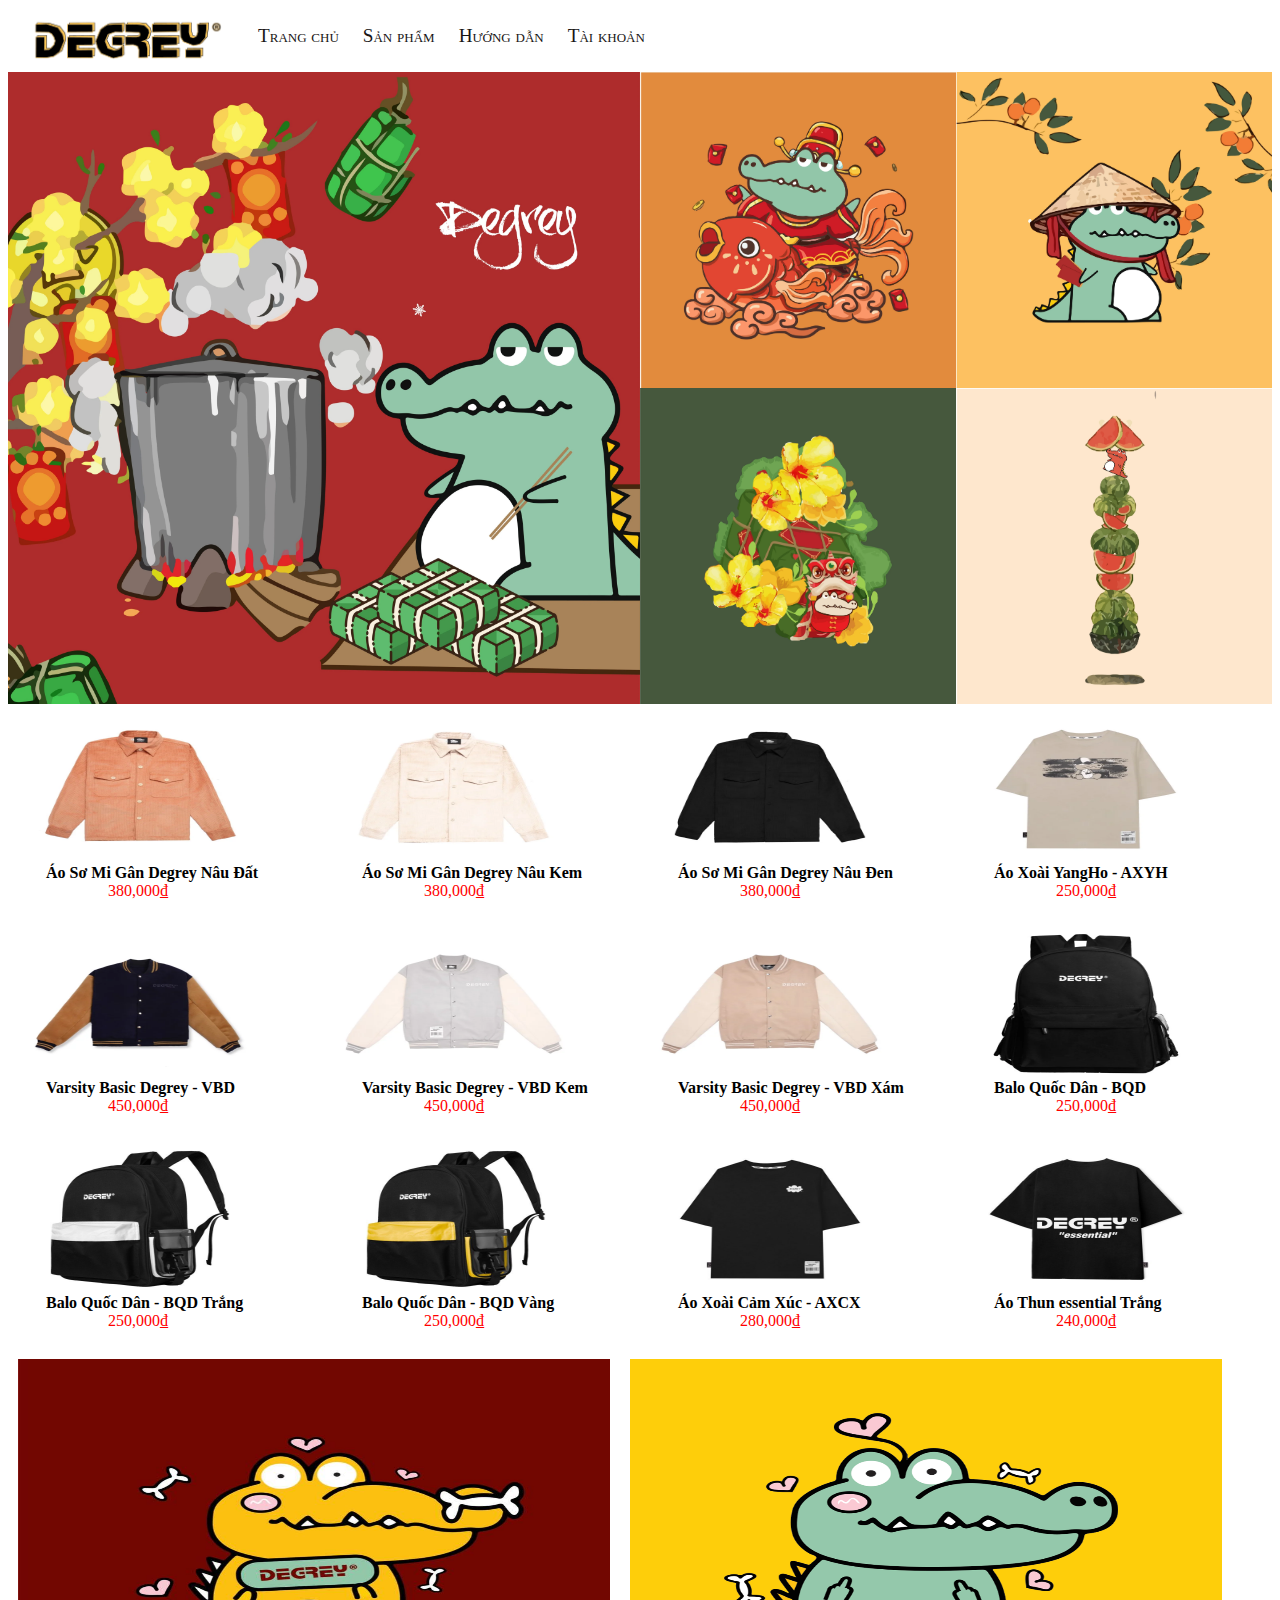
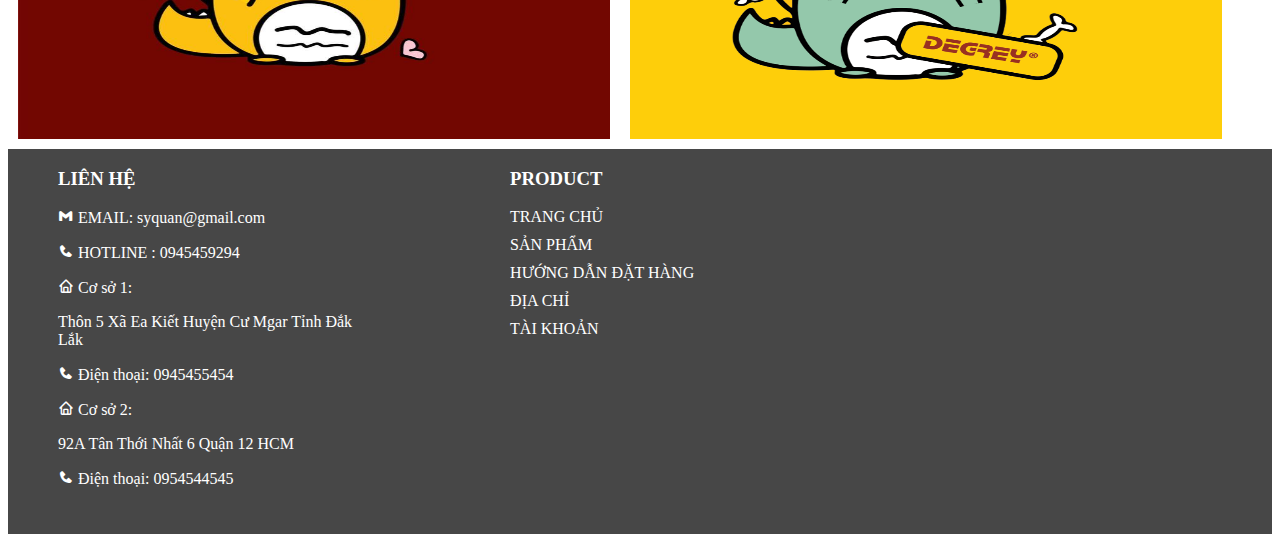
<file: index.html>
<!DOCTYPE html>
<html lang="en">
<head>
    <meta charset="UTF-8">
    <meta http-equiv="X-UA-Compatible" content="IE=edge">
    <meta name="viewport" content="width=device-width, initial-scale=1.0">
    <title>DEGREY – DEGREY VIETNAM</title>
    <link rel="stylesheet" href="css/style.css">
    <link rel="stylesheet" href="https://unpkg.com/boxicons@2.1.1/css/boxicons.min.css">
</head>
<body>
    <header>
        <nav class="menu">
            <a href="index.html"><img src="images/logo.webp" alt=""></a>
            <ul>
            <li><a href="index.html">Trang chủ</a></li>
            <li><a href="tatcasanpham.html">Sản phẩm</a>
                <ul>
                    <li><a href="tatcasanpham.html">Áo</a></li>
                    <li><a href="tatcasanpham.html">Quần</a></li>
                    <li><a href="tatcasanpham.html">Phụ kiện</a></li>
                    </ul>
                </li>
            <li><a href="dathang.html">Hướng dẫn</a></li>
            <li><a href="dangnhap.html">Tài khoản</a></li>
            </ul> 
           </nav>
    </header>
    <aside>
        <nav class="boxleft">
            <div><a href="tatcasanpham.html"><img src="images/tc.jpg" alt=""></a></div></nav>
            <div class="col25"><a href="tatcasanpham.html"><img src="images/do.jpg" alt=""></a></div>
            <div class="col25"><a href="tatcasanpham.html"></a><img src="images/phukien.jpg" alt=""></div>
            <div class="col25"><a href="tatcasanpham.html"><img src="images/ao.webp" alt=""></a></div>
            <div class="col25"><a href="tatcasanpham.html"><img src="images/quan.webp" alt=""></a></div>
            <div class="col4p">
                <div class="img">
                    <a href="sanpham.html"><img src="images/1.webp" alt=""></a>
                </div>
                <div class="link">
                    <a href="sanpham.html"><b>Áo Sơ Mi Gân Degrey Nâu Đất</b><br>
                       <p> 380,000₫</p>
                    </a>
                </div>
            </div>
            <div class="col4p">
                <div class="img">
                    <a href="sanpham.html"><img src="images/2.webp" alt=""></a>
                </div>
                <div class="link">
                    <a href="sanpham.html"><b>Áo Sơ Mi Gân Degrey Nâu Kem</b><br>
                       <p> 380,000₫</p>
                    </a>
                </div>
            </div>
            <div class="col4p">
                <div class="img">
                    <a href="sanpham.html"><img src="images/3.webp" alt=""></a>
                </div>
                <div class="link">
                    <a href="sanpham.html"><b>Áo Sơ Mi Gân Degrey Nâu Đen</b><br>
                       <p> 380,000₫</p>
                    </a>
                </div>
            </div>
            <div class="col4p">
                <div class="img">
                    <a href="sanpham.html"><img src="images/4.webp" alt=""></a>
                </div>
                <div class="link">
                    <a href="sanpham.html"><b>Áo Xoài YangHo - AXYH</b><br>
                       <p> 250,000₫</p>
                    </a>
                </div>
            </div>
            <div class="col4p">
                <div class="img">
                    <a href="sanpham.html"><img src="images/5.webp" alt=""></a>
                </div>
                <div class="link">
                    <a href="sanpham.html"><b>Varsity Basic Degrey - VBD</b><br>
                       <p> 450,000₫</p>
                    </a>
                </div>
            </div>
            <div class="col4p">
                <div class="img">
                    <a href="sanpham.html"><img src="images/6.webp" alt=""></a>
                </div>
                <div class="link">
                    <a href="sanpham.html"><b>Varsity Basic Degrey - VBD Kem</b><br>
                       <p> 450,000₫</p>
                    </a>
                </div>
            </div>
            <div class="col4p">
                <div class="img">
                    <a href="sanpham.html"><img src="images/8.webp" alt=""></a>
                </div>
                <div class="link">
                    <a href="sanpham.html"><b>Varsity Basic Degrey - VBD Xám</b><br>
                       <p> 450,000₫</p>
                    </a>
                </div>
            </div>
            <div class="col4p">
                <div class="img">
                    <a href="sanpham.html"><img src="images/7.webp" alt=""></a>
                </div>
                <div class="link">
                    <a href="sanpham.html"><b>Balo Quốc Dân - BQD</b><br>
                       <p> 250,000₫</p>
                    </a>
                </div>
            </div>
            <div class="col4p">
                <div class="img">
                    <a href="sanpham.html"><img src="images/9.jpg" alt=""></a>
                </div>
                <div class="link">
                    <a href="sanpham.html"><b>Balo Quốc Dân - BQD Trắng</b><br>
                       <p> 250,000₫</p>
                    </a>
                </div>
            </div>
            <div class="col4p">
                <div class="img">
                    <a href="sanpham.html"><img src="images/10.jpg" alt=""></a>
                </div>
                <div class="link">
                    <a href="sanpham.html"><b>Balo Quốc Dân - BQD Vàng</b><br>
                       <p> 250,000₫</p>
                    </a>
                </div>
            </div>
            <div class="col4p">
                <div class="img">
                    <a href="sanpham.html"><img src="images/11.jpeg" alt=""></a>
                </div>
                <div class="link">
                    <a href="sanpham.html"><b>Áo Xoài Cảm Xúc - AXCX</b><br>
                       <p> 280,000₫</p>
                    </a>
                </div>
            </div>
            <div class="col4p">
                <div class="img">
                    <a href="sanpham.html"><img src="images/12.jpg" alt=""></a>
                </div>
                <div class="link">
                    <a href="sanpham.html"><b>Áo Thun essential Trắng</b><br>
                       <p> 240,000₫</p>
                    </a>
                </div>
            </div>
            <div class="col2p">
                <a href="dathang.html"><img src="images/trangchu.jpg" alt=""></a>
            </div>
            <div class="col2p">
                <a href="diachi.html"><img src="images/cuahang.png" alt=""></a>
            </div>
    </aside>
    <footer>
        <div class="lienhe footer-item">
            <h3>LIÊN HỆ</h3>
            <p><i class='bx bxl-gmail' style='color:#ffffff'  ></i>  EMAIL: syquan@gmail.com</p>
            <p><i class='bx bxs-phone'></i>  HOTLINE : 0945459294</p>
                
            <p> <i class='bx bx-home'></i> Cơ sở 1:</p>
                Thôn 5 Xã Ea Kiết Huyện Cư Mgar Tỉnh Đắk Lắk<br></p>
                
            <p> <i class='bx bxs-phone'></i>  Điện thoại: 0945455454</p>
                
            <p> <i class='bx bx-home'></i>  Cơ sở 2:</p>
                92A Tân Thới Nhất 6 Quận 12 HCM</p>
                
            <p> <i class='bx bxs-phone'></i>  Điện thoại: 0954544545</p>
            
        </div>
        <div class="product footer-item">
            <div class="product2">
            <h3>PRODUCT</h3>
            <a href="index.html">TRANG CHỦ</a>
            <a href="tatcasanpham.html">SẢN PHẨM</a>
            <a href="dathang.html">HƯỚNG DẪN ĐẶT HÀNG</a>
            <a href="diachi.html">ĐỊA CHỈ</a>
            <a href="dangnhap.html">TÀI KHOẢN</a>
        </div>
        </div>
    </footer>
</body>
</html>
</file>
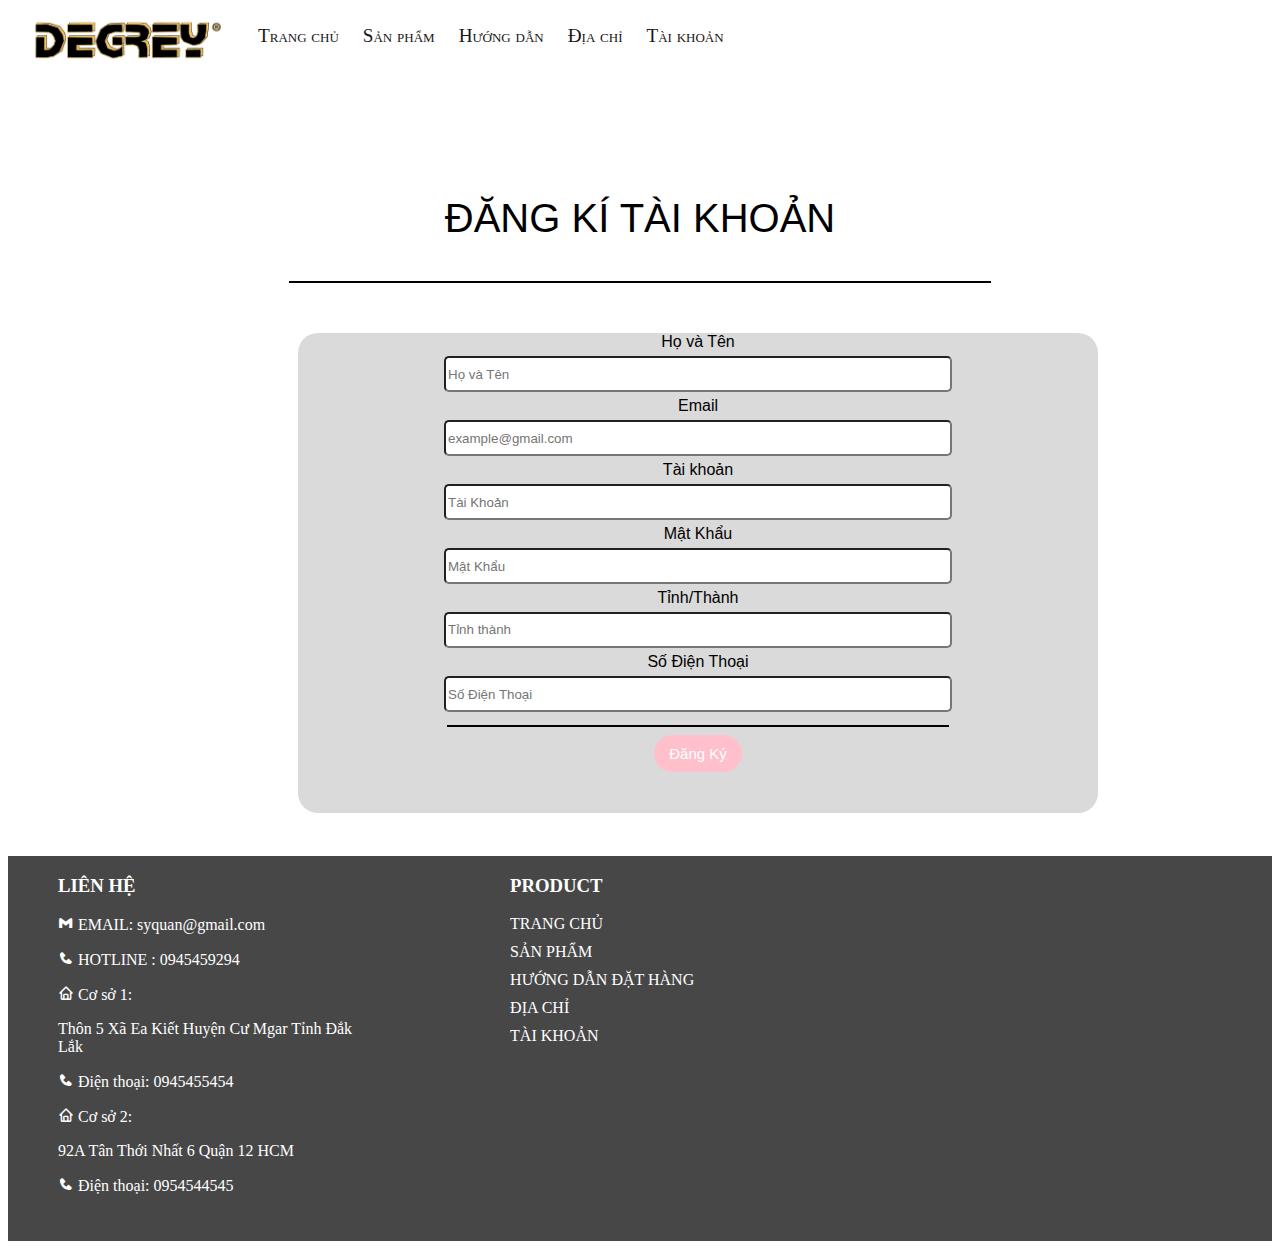
<file: dangky.html>
<!DOCTYPE html>
<html lang="en">
<head>
    <meta charset="UTF-8">
    <meta http-equiv="X-UA-Compatible" content="IE=edge">
    <meta name="viewport" content="width=device-width, initial-scale=1.0">
    <title>ĐĂNG KÝ</title>
    <link rel="stylesheet" href="css/style.css">
    <link rel="stylesheet" href="css/dangky.css">
    <link rel="stylesheet" href="https://unpkg.com/boxicons@2.1.1/css/boxicons.min.css">
</head>
<body>
    <header>
        <nav class="menu">
            <a href="index.html"><img src="images/logo.webp" alt=""></a>
            <ul>
            <li><a href="index.html">Trang chủ</a></li>
            <li><a href="tatcasanpham.html">Sản phẩm</a>
                <ul>
                    <li><a href="tatcasanpham.html">Áo</a></li>
                    <li><a href="tatcasanpham.html">Quần</a></li>
                    <li><a href="tatcasanpham.html">Phụ kiện</a></li>
                    </ul>
                </li>
            <li><a href="dathang.html">Hướng dẫn</a></li>
            <li><a href="diachi.html">Địa chỉ</a></li>
            <li><a href="dangnhap.html">Tài khoản</a></li>
            </ul> 
           </nav>
    </header>
    <aside>
        <div class="dangnhap">
            <p>ĐĂNG KÍ TÀI KHOẢN</p>
            <hr color="black" width="700px">
        </div>
        <div id="wrapper">
            <div id="content">
                <div class="dienfrom" align="center">
                    <label>Họ và Tên</label><br>
                    <input class="control" type="text" placeholder="Họ và Tên"><br>
                    <label>Email</label><br>
                    <input class="control" type="email" placeholder="example@gmail.com"><br>
                    <label>Tài khoản</label><br>
                    <input class="control" type="text" placeholder="Tài Khoản"><br>
                    <label>Mật Khẩu</label><br>
                    <input class="control" type="password" placeholder="Mật Khẩu"><br>
                    <label>Tỉnh/Thành</label><br>
                    <input class="control" list="browers" placeholder="Tỉnh thành"><br>
                    <datalist id="browers">
                        <option value="Hồ Chí Minh"></option>
                        <option value="Nha Trang"></option>
                        <option value="Dak Lak"></option>
                        <option value="Bến Tre"></option>
                        <option value="Vũng Tàu"></option>
                        <option value="Bình Định"></option>
                    </datalist>
                    <label>Số Điện Thoại</label><br>
                    <input class="control" type="text" placeholder="Số Điện Thoại">
                    <hr color="black" width="500px">
                        <button><a href="index.html">Đăng Ký</a></button>
    
                </div>
            </div>
        </div>

    </aside>
    <footer>
        <div class="lienhe footer-item">
            <h3>LIÊN HỆ</h3>
            <p><i class='bx bxl-gmail' style='color:#ffffff'  ></i>  EMAIL: syquan@gmail.com</p>
            <p><i class='bx bxs-phone'></i>  HOTLINE : 0945459294</p>
                
            <p> <i class='bx bx-home'></i> Cơ sở 1:</p>
                Thôn 5 Xã Ea Kiết Huyện Cư Mgar Tỉnh Đắk Lắk<br></p>
                
            <p> <i class='bx bxs-phone'></i>  Điện thoại: 0945455454</p>
                
            <p> <i class='bx bx-home'></i>  Cơ sở 2:</p>
                92A Tân Thới Nhất 6 Quận 12 HCM</p>
                
            <p> <i class='bx bxs-phone'></i>  Điện thoại: 0954544545</p>
            
        </div>
        <div class="product footer-item">
            <div class="product2">
            <h3>PRODUCT</h3>
            <a href="index.html">TRANG CHỦ</a>
            <a href="tatcasanpham.html">SẢN PHẨM</a>
            <a href="dathang.html">HƯỚNG DẪN ĐẶT HÀNG</a>
            <a href="diachi.html">ĐỊA CHỈ</a>
            <a href="#">TÀI KHOẢN</a>
        </div>
        </div>
    </footer>
</body>
</html>
</body>
</file>
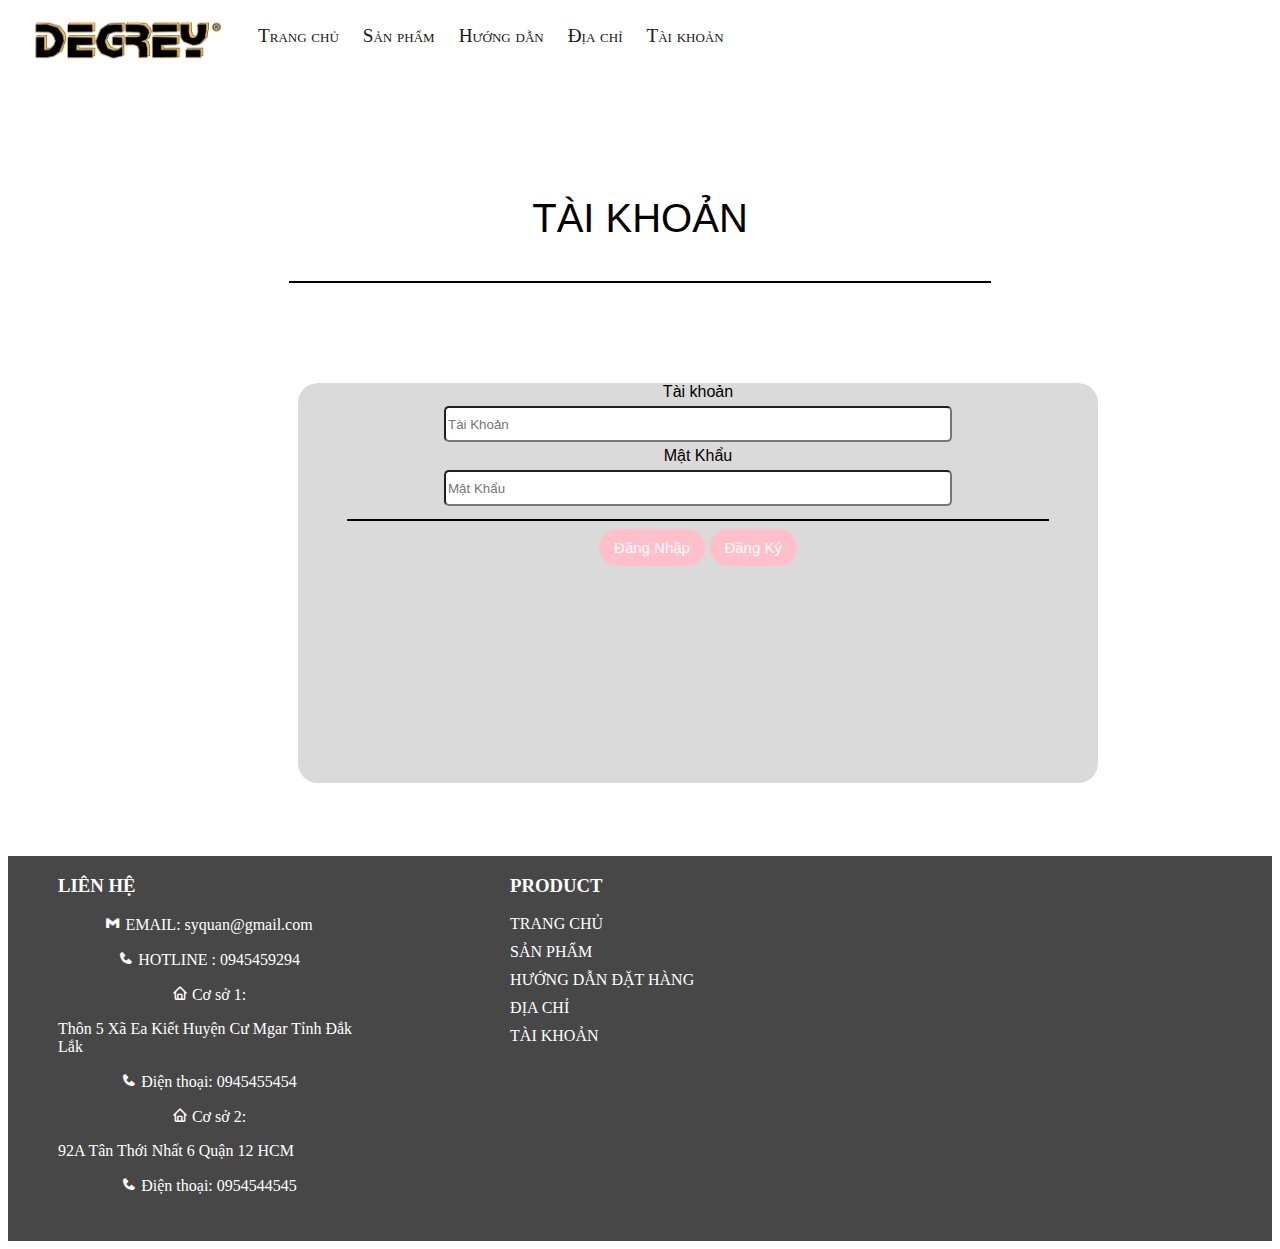
<file: dangnhap.html>
<!DOCTYPE html>
<html lang="en">
<head>
    <meta charset="UTF-8">
    <meta http-equiv="X-UA-Compatible" content="IE=edge">
    <meta name="viewport" content="width=device-width, initial-scale=1.0">
    <title>ĐĂNG NHẬP</title>
    <link rel="stylesheet" href="css/style.css">
    <link rel="stylesheet" href="css/dangnhap.css">
    <link rel="stylesheet" href="https://unpkg.com/boxicons@2.1.1/css/boxicons.min.css">
</head>
<body>
    <header>
        <nav class="menu">
            <a href="index.html"><img src="images/logo.webp" alt=""></a>
            <ul>
            <li><a href="index.html">Trang chủ</a></li>
            <li><a href="tatcasanpham.html">Sản phẩm</a>
                <ul>
                    <li><a href="tatcasanpham.html">Áo</a></li>
                    <li><a href="tatcasanpham.html">Quần</a></li>
                    <li><a href="tatcasanpham.html">Phụ kiện</a></li>
                    </ul>
                </li>
            <li><a href="dathang.html">Hướng dẫn</a></li>
            <li><a href="diachi.html">Địa chỉ</a></li>
            <li><a href="dangnhap.html">Tài khoản</a></li>
            </ul> 
           </nav>
    </header>
    <aside>
        <div class="dangnhap">
            <p>TÀI KHOẢN</p>
            <hr color="black" width="700px">
        </div>
        <div id="wrapper">
            <div id="content">
                <div align="center">
                    <label>Tài khoản</label><br>
                    <input class="control" type="text" placeholder="Tài Khoản"><br>
                    <label>Mật Khẩu</label><br>
                    <input class="control" type="password" placeholder="Mật Khẩu"><br>
    
                    <hr color="black" width="700px">
                    <div>
                            <button><a href="index.html">Đăng Nhập</a></button>
                            <button><a href="dangky.html">Đăng Ký</a></button>
                    </div>
                </div>
            </div>
        </div>

    </aside>
    <footer>
        <div class="lienhe footer-item">
            <h3>LIÊN HỆ</h3>
            <p><i class='bx bxl-gmail' style='color:#ffffff'  ></i>  EMAIL: syquan@gmail.com</p>
            <p><i class='bx bxs-phone'></i>  HOTLINE : 0945459294</p>
                
            <p> <i class='bx bx-home'></i> Cơ sở 1:</p>
                Thôn 5 Xã Ea Kiết Huyện Cư Mgar Tỉnh Đắk Lắk<br></p>
                
            <p> <i class='bx bxs-phone'></i>  Điện thoại: 0945455454</p>
                
            <p> <i class='bx bx-home'></i>  Cơ sở 2:</p>
                92A Tân Thới Nhất 6 Quận 12 HCM</p>
                
            <p> <i class='bx bxs-phone'></i>  Điện thoại: 0954544545</p>
            
        </div>
        <div class="product footer-item">
            <div class="product2">
            <h3>PRODUCT</h3>
            <a href="index.html">TRANG CHỦ</a>
            <a href="tatcasanpham.html">SẢN PHẨM</a>
            <a href="dathang.html">HƯỚNG DẪN ĐẶT HÀNG</a>
            <a href="diachi.html">ĐỊA CHỈ</a>
            <a href="dangnhap.html">TÀI KHOẢN</a>
        </div>
        </div>
    </footer>
</body>
</html>
</body>
</file>
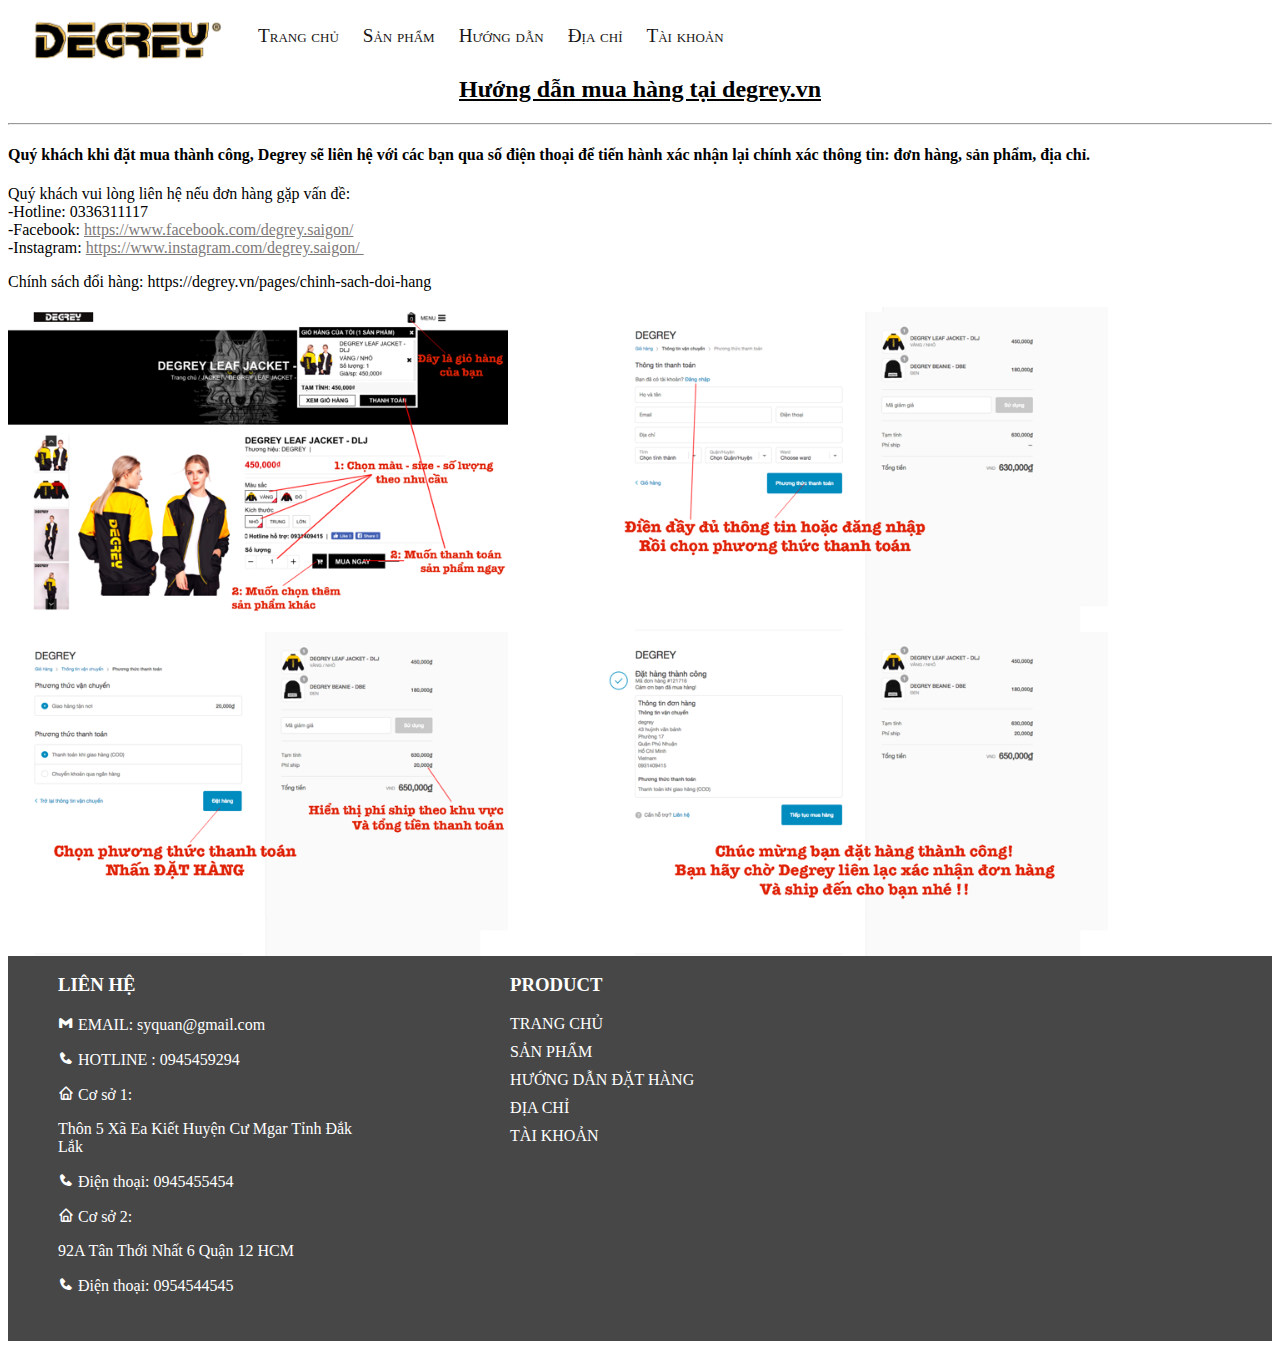
<file: dathang.html>
<!DOCTYPE html>
<html lang="en">
<head>
    <meta charset="UTF-8">
    <meta http-equiv="X-UA-Compatible" content="IE=edge">
    <meta name="viewport" content="width=device-width, initial-scale=1.0">
    <title>ĐẶT HÀNG</title>
    <link rel="stylesheet" href="css/dathang.css">
    <link rel="stylesheet" href="https://unpkg.com/boxicons@2.1.1/css/boxicons.min.css">
</head>
<body>
    <header>
        <nav class="menu">
            <a href="index.html"><img src="images/logo.webp" alt=""></a>
            <ul>
            <li><a href="index.html">Trang chủ</a></li>
            <li><a href="tatcasanpham.html">Sản phẩm</a>
                <ul>
                    <li><a href="tatcasanpham.html">Áo</a></li>
                    <li><a href="tatcasanpham.html">Quần</a></li>
                    <li><a href="tatcasanpham.html">Phụ kiện</a></li>
                    </ul>
                </li>
            <li><a href="dathang.html">Hướng dẫn</a></li>
            <li><a href="diachi.html">Địa chỉ</a></li>
            <li><a href="dangnhap.html">Tài khoản</a></li>
            </ul> 
           </nav>
    </header>
    <aside>
        <h2><u>Hướng dẫn mua hàng tại degrey.vn</u></h2> <hr>
        <h4>Quý khách khi đặt mua thành công, Degrey sẽ liên hệ với các bạn qua số điện thoại để tiến
             hành xác nhận lại chính xác thông tin: đơn hàng, sản phẩm, địa chỉ. </h4>
        <p>Quý khách vui lòng liên hệ nếu đơn hàng gặp vấn đề: <br>

               -Hotline: 0336311117 <br>
            
               -Facebook: <a href="https://www.facebook.com/degrey.saigon/">https://www.facebook.com/degrey.saigon/</a><br>
            
               -Instagram: <a href="https://www.instagram.com/degrey.saigon/ ">https://www.instagram.com/degrey.saigon/ </a> ​</p> 
        <p>Chính sách đổi hàng: https://degrey.vn/pages/chinh-sach-doi-hang</p> 
        <img src="images/hd1.png" alt=""> 
        <img src="images/hd2.png" alt="">
        <img src="images/hd3.png" alt="">
        <img src="images/h4.png" alt="">        


    </aside>
    <footer>
        <div class="lienhe footer-item">
            <h3>LIÊN HỆ</h3>
            <p><i class='bx bxl-gmail' style='color:#ffffff'  ></i>  EMAIL: syquan@gmail.com</p>
            <p><i class='bx bxs-phone'></i>  HOTLINE : 0945459294</p>
                
            <p> <i class='bx bx-home'></i> Cơ sở 1:</p>
                Thôn 5 Xã Ea Kiết Huyện Cư Mgar Tỉnh Đắk Lắk<br></p>
                
            <p> <i class='bx bxs-phone'></i>  Điện thoại: 0945455454</p>
                
            <p> <i class='bx bx-home'></i>  Cơ sở 2:</p>
                92A Tân Thới Nhất 6 Quận 12 HCM</p>
                
            <p> <i class='bx bxs-phone'></i>  Điện thoại: 0954544545</p>
            
        </div>
        <div class="product footer-item">
            <div class="product2">
            <h3>PRODUCT</h3>
            <a href="index.html">TRANG CHỦ</a>
            <a href="sanpham.html">SẢN PHẨM</a>
            <a href="dathang.html">HƯỚNG DẪN ĐẶT HÀNG</a>
            <a href="diachi.html">ĐỊA CHỈ</a>
            <a href="dangnhap.html">TÀI KHOẢN</a>
        </div>
        </div>
    </footer>
</body>
</html>
</body>
</html>
</file>
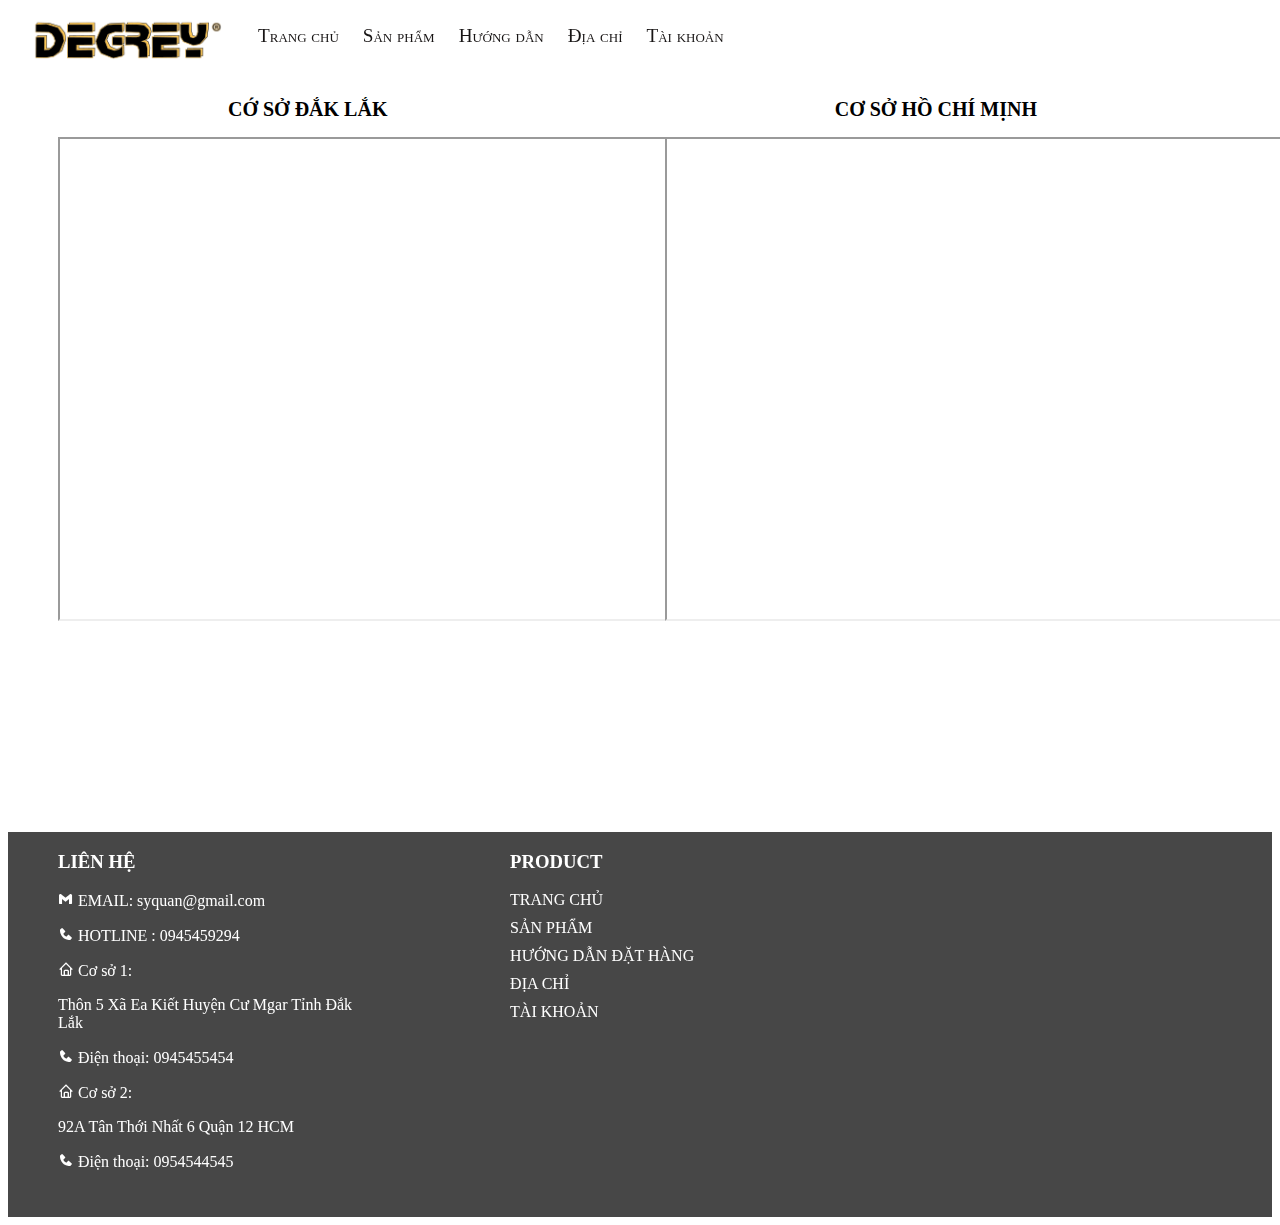
<file: diachi.html>
<!DOCTYPE html>
<html lang="en">
<head>
    <meta charset="UTF-8">
    <meta http-equiv="X-UA-Compatible" content="IE=edge">
    <meta name="viewport" content="width=device-width, initial-scale=1.0">
    <title>ĐỊA CHỈ</title>
    <link rel="stylesheet" href="css/style.css">
    <link rel="stylesheet" href="css/diachi.css">
    <link rel="stylesheet" href="https://unpkg.com/boxicons@2.1.1/css/boxicons.min.css">
</head>
<body>
    <header>
        <nav class="menu">
            <a href="index.html"><img src="images/logo.webp" alt=""></a>
            <ul>
            <li><a href="index.html">Trang chủ</a></li>
            <li><a href="tatcasanpham.html">Sản phẩm</a>
                <ul>
                    <li><a href="tatcasanpham.html">Áo</a></li>
                    <li><a href="tatcasanpham.html">Quần</a></li>
                    <li><a href="tatcasanpham.html">Phụ kiện</a></li>
                    </ul>
                </li>
            <li><a href="dathang.html">Hướng dẫn</a></li>
            <li><a href="diachi.html">Địa chỉ</a></li>
            <li><a href="dangnhap.html">Tài khoản</a></li>
            </ul> 
           </nav>
    </header>
    <aside>
        <div class="box1">
            <p><b>CỚ SỞ ĐẮK LẮK</b></p>
            <iframe src="https://www.google.com/maps/d/embed?mid=1qJ7Vd5i7iOqLNkeEPsXvXc_bQxILbcmx&ehbc=2E312F" width="640" height="480"></iframe>
        </div>
        <div class="box2">
            <p><b>CƠ SỞ HỒ CHÍ MỊNH</b></p>
            <iframe src="https://www.google.com/maps/d/embed?mid=189caf6Q59BjiQttrAs69Kyjzwaako3gI&ehbc=2E312F" width="640" height="480"></iframe>
        </div>
        <script src="https://uhchat.net/code.php?f=9520ff"></script>
    </aside>
    <footer>
        <div class="lienhe footer-item">
            <h3>LIÊN HỆ</h3>
            <p><i class='bx bxl-gmail' style='color:#ffffff'  ></i>  EMAIL: syquan@gmail.com</p>
            <p><i class='bx bxs-phone'></i>  HOTLINE : 0945459294</p>
                
            <p> <i class='bx bx-home'></i> Cơ sở 1:</p>
                Thôn 5 Xã Ea Kiết Huyện Cư Mgar Tỉnh Đắk Lắk<br></p>
                
            <p> <i class='bx bxs-phone'></i>  Điện thoại: 0945455454</p>
                
            <p> <i class='bx bx-home'></i>  Cơ sở 2:</p>
                92A Tân Thới Nhất 6 Quận 12 HCM</p>
                
            <p> <i class='bx bxs-phone'></i>  Điện thoại: 0954544545</p>
            
        </div>
        <div class="product footer-item">
            <div class="product2">
            <h3>PRODUCT</h3>
            <a href="index.html">TRANG CHỦ</a>
            <a href="tatcasanpham.html">SẢN PHẨM</a>
            <a href="dathang.html">HƯỚNG DẪN ĐẶT HÀNG</a>
            <a href="diachi.html">ĐỊA CHỈ</a>
            <a href="dangnhap.html">TÀI KHOẢN</a>
        </div>
        </div>
    </footer>
</body>
</html>
</body>
</html>
</file>
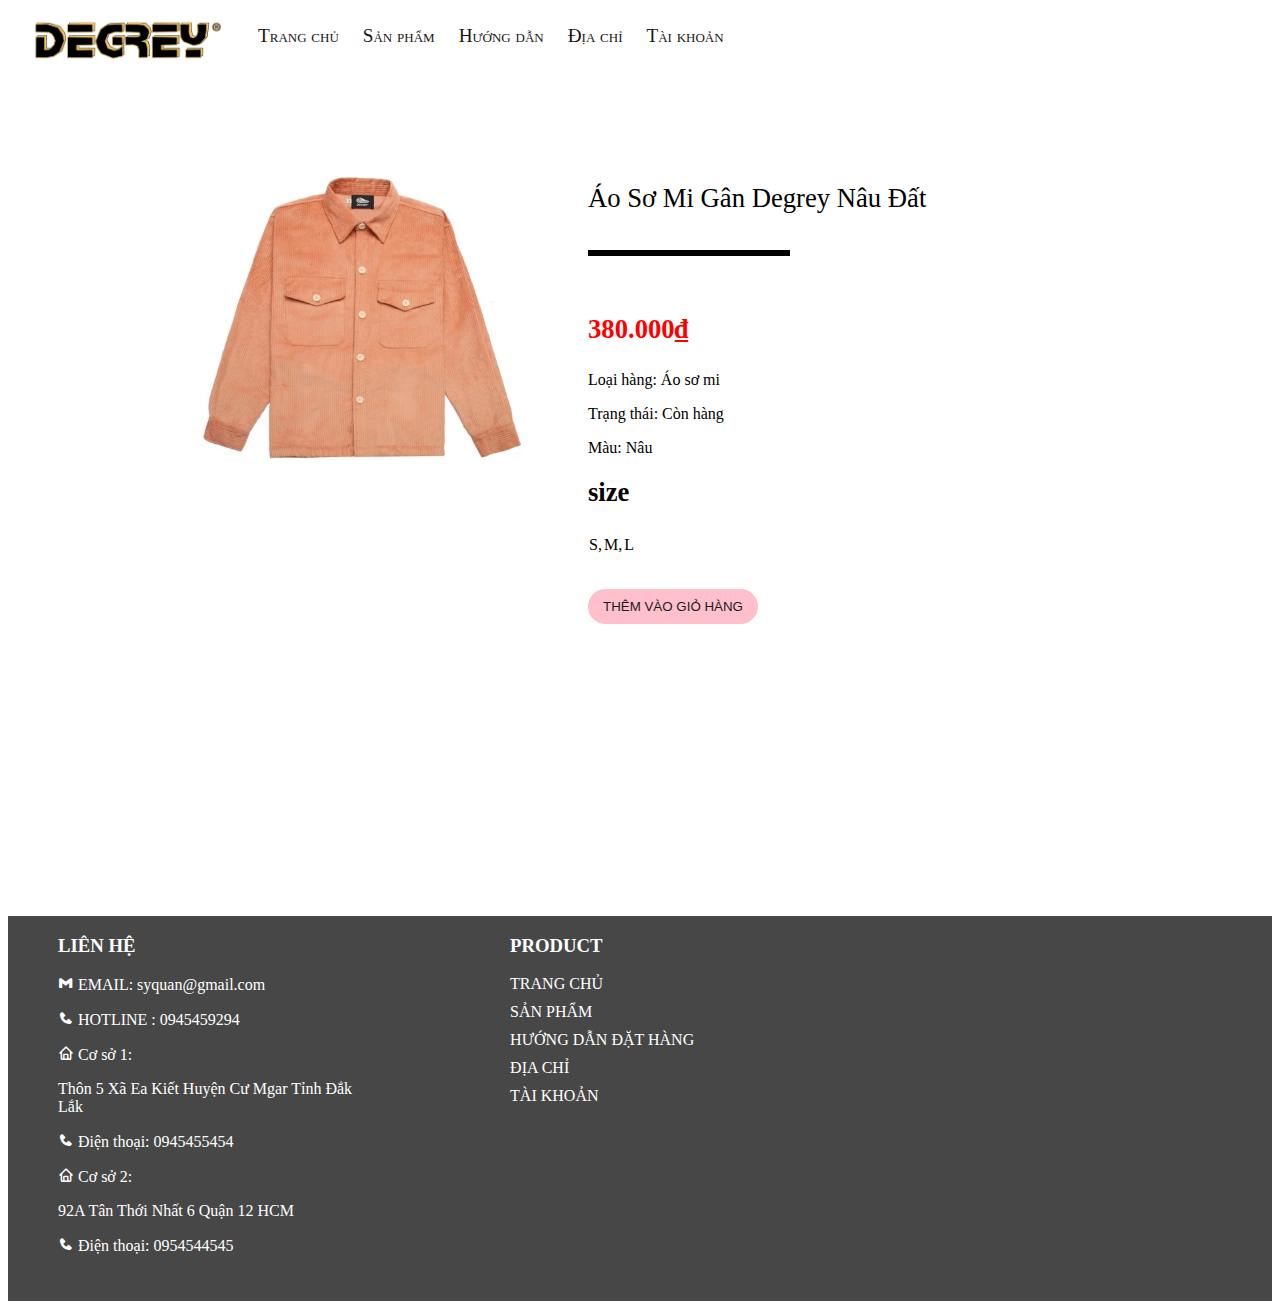
<file: sanpham.html>
<!DOCTYPE html>
<html lang="en">
<head>
    <meta charset="UTF-8">
    <meta http-equiv="X-UA-Compatible" content="IE=edge">
    <meta name="viewport" content="width=device-width, initial-scale=1.0">
    <title>SẢN PHẨM</title>
    <link rel="stylesheet" href="css/style.css">
    <link rel="stylesheet" href="css/sanpham.css">
    <link rel="stylesheet" href="https://unpkg.com/boxicons@2.1.1/css/boxicons.min.css">
</head>
<body>
    <header>
        <nav class="menu">
            <a href="index.html"><img src="images/logo.webp" alt=""></a>
            <ul>
            <li><a href="index.html">Trang chủ</a></li>
            <li><a href="tatcasanpham.html">Sản phẩm</a>
                <ul>
                    <li><a href="tatcasanpham.html">Áo</a></li>
                    <li><a href="tatcasanpham.html">Quần</a></li>
                    <li><a href="tatcasanpham.html">Phụ kiện</a></li>
                    </ul>
                </li>
            <li><a href="dathang.html">Hướng dẫn</a></li>
            <li><a href="diachi.html">Địa chỉ</a></li>
            <li><a href="dangnhap.html">Tài khoản</a></li>
            </ul> 
           </nav>
    </header>
    <aside>
        <div id="wrapper">
            <div id="content">
                <img src="images/1.webp" alt="">
            </div>
            <div id="thongtinsanpham">
                <p>Áo Sơ Mi Gân Degrey Nâu Đất</p>
                <hr  color="black">
                <p id="mautien"><b>380.000₫</b></p>
                <div id="thongtindonhang">
                <p>Loại hàng: Áo sơ mi</p>
                <p>Trạng thái: Còn hàng</p>
                <p> Màu: Nâu </p>
                </div>
                <div class="size">
                <p><b>size</b>
            </div>
            <table border="0" align="left">
                <a href="sanpham.html">
                <tr>
                    <td>S,</td>
                    <td>M,</td>
                    <td>L</td>
                </tr>
            </a>
            </table><br> <br> <br>
                <a href="#">
                <button class="s2" type="submit">THÊM VÀO GIỎ HÀNG</button>
            </a>
            </div>
        </div>
    </aside>
    <footer>
        <div class="lienhe footer-item">
            <h3>LIÊN HỆ</h3>
            <p><i class='bx bxl-gmail' style='color:#ffffff'  ></i>  EMAIL: syquan@gmail.com</p>
            <p><i class='bx bxs-phone'></i>  HOTLINE : 0945459294</p>
                
            <p> <i class='bx bx-home'></i> Cơ sở 1:</p>
                Thôn 5 Xã Ea Kiết Huyện Cư Mgar Tỉnh Đắk Lắk<br></p>
                
            <p> <i class='bx bxs-phone'></i>  Điện thoại: 0945455454</p>
                
            <p> <i class='bx bx-home'></i>  Cơ sở 2:</p>
                92A Tân Thới Nhất 6 Quận 12 HCM</p>
                
            <p> <i class='bx bxs-phone'></i>  Điện thoại: 0954544545</p>
            
        </div>
        <div class="product footer-item">
            <div class="product2">
            <h3>PRODUCT</h3>
            <a href="index.html">TRANG CHỦ</a>
            <a href="tatcasanpham.html">SẢN PHẨM</a>
            <a href="dathang.html">HƯỚNG DẪN ĐẶT HÀNG</a>
            <a href="diachi.html">ĐỊA CHỈ</a>
            <a href="dangnhap.html">TÀI KHOẢN</a>
        </div>
        </div>
    </footer>
</body>
</html>
</body>
</html>
</file>
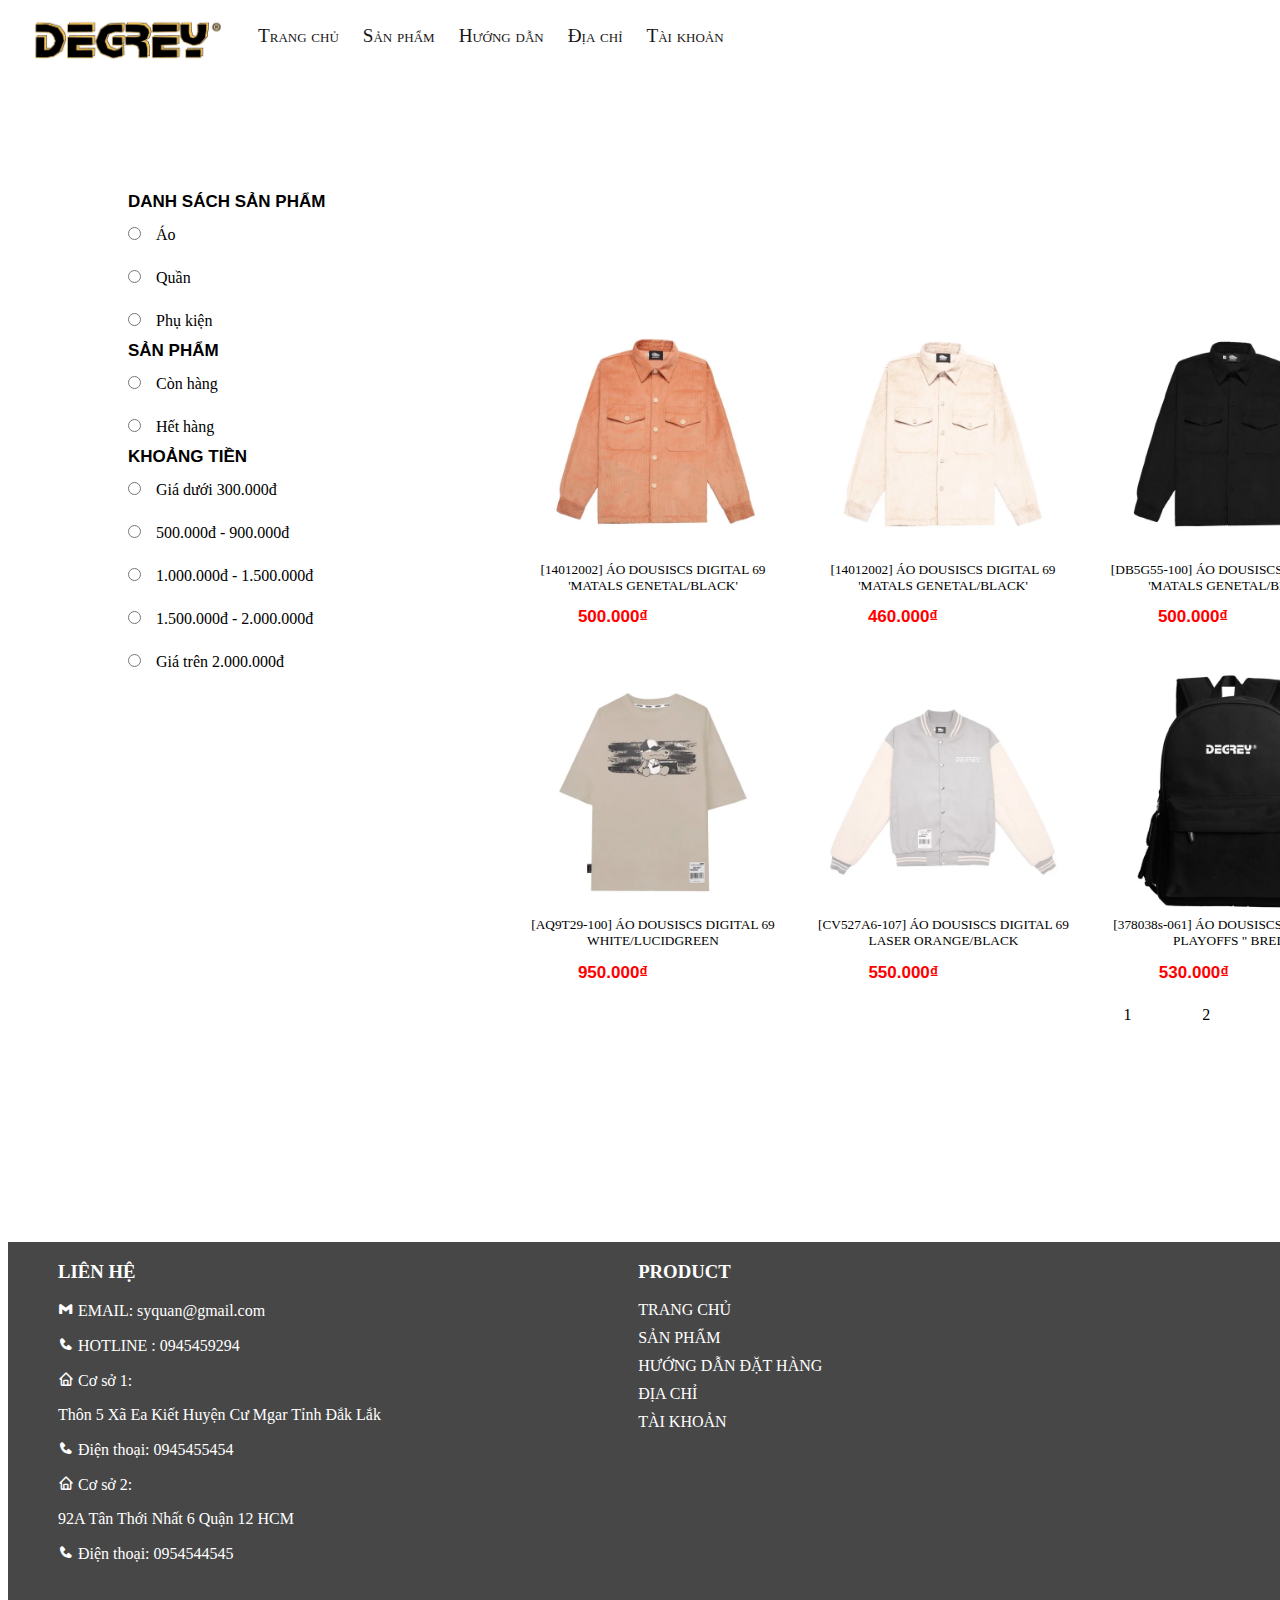
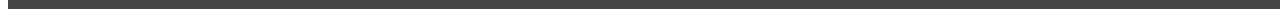
<file: tatcasanpham.html>
<!DOCTYPE html>
<html lang="en">
<head>
    <meta charset="UTF-8">
    <meta http-equiv="X-UA-Compatible" content="IE=edge">
    <meta name="viewport" content="width=device-width, initial-scale=1.0">
    <title>TẤT CẢ SẢN PHẨM</title>
    <link rel="stylesheet" href="css/tatcasanpham.css">
    <link rel="stylesheet" href="css/style.css">
    <link rel="stylesheet" href="https://unpkg.com/boxicons@2.1.1/css/boxicons.min.css">
</head>
<body>
    <header>
        <nav class="menu">
            <a href="index.html"><img src="images/logo.webp" alt=""></a>
            <ul>
            <li><a href="index.html">Trang chủ</a></li>
            <li><a href="tatcasanpham.html">Sản phẩm</a>
                <ul>
                    <li><a href="tatcasanpham.html">Áo</a></li>
                    <li><a href="tatcasanpham.html">Quần</a></li>
                    <li><a href="tatcasanpham.html">Phụ kiện</a></li>
                    </ul>
                </li>
            <li><a href="dathang.html">Hướng dẫn</a></li>
            <li><a href="diachi.html">Địa chỉ</a></li>
            <li><a href="dangnhap.html">Tài khoản</a></li>
            </ul> 
           </nav>
    </header>
    <aside>
        <main><div id="wrapper">
            <div id="content">
                <b>DANH SÁCH SẢN PHẨM <br> </b>
                <input type="radio" name="sanpham">Áo<br>
                <input type="radio" name="sanpham">Quần<br>
                <input type="radio" name="sanpham">Phụ kiện<br>
                <b>SẢN PHẨM<br></b>
                <input type="radio" name="mathang">Còn hàng<br>
                <input type="radio" name="mathang">Hết hàng<br>
                <b>KHOẢNG TIỀN <br></b>
                <input type="radio" name="giatien">Giá dưới 300.000đ<br>
                <input type="radio" name="giatien">500.000đ - 900.000đ<br>
                <input type="radio" name="giatien">1.000.000đ - 1.500.000đ<br>
                <input type="radio" name="giatien">1.500.000đ - 2.000.000đ<br>
                <input type="radio" name="giatien">Giá trên 2.000.000đ<br>
            </div>
            <div id="thongtinsanpham">
                <article>
                    <div class="shoes">
                    <div class="sneaker">
                    <a href="sanpham.html">
                        <img src="images/1.webp">
                        <p>[14012002] ÁO DOUSISCS DIGITAL 69 <br> 'MATALS GENETAL/BLACK'</p>
                        <b class="maudo">500.000₫</b>
                    </a>
                </div>
                <div class="sneaker">
                    <a href="sanpham.html">
                        <img src="images/2.webp">
                        <p>[14012002] ÁO DOUSISCS DIGITAL 69 <br> 'MATALS GENETAL/BLACK'</p>
                        <b class="maudo">460.000₫</b>
                    </a>
                </div>
                <div class="sneaker">
                    <a href="sanpham.html">
                        <img src="images/3.webp">
                        <p>[DB5G55-100] ÁO DOUSISCS DIGITAL 69 <br> 'MATALS GENETAL/BLACK'</p>
                        <b class="maudo">500.000₫</b>
                    </a>
                </div>
                <div class="sneaker">
                    <a href="sanpham.html">
                        <img src="images/4.webp">
                        <p>[AQ9T29-100] ÁO DOUSISCS DIGITAL 69 <br> WHITE/LUCIDGREEN</p>
                        <b class="maudo">950.000₫</b>
                    </a>
                </div>
                <div class="sneaker">
                    <a href="sanpham.html">
                        <img src="images/6.webp">
                        <p>[CV527A6-107] ÁO DOUSISCS DIGITAL 69<br> LASER ORANGE/BLACK</p>
                        <b class="maudo">550.000₫</b>
                    </a>
                </div>
                <div class="sneaker">
                    <a href="sanpham.html">
                        <img src="images/7.webp">
                        <p>[378038s-061] ÁO DOUSISCS DIGITAL 69 <br>PLAYOFFS " BRED "</p>
                        <b class="maudo">530.000₫</b>
                    </a>
                </div>
            </div>
                <table border="0" align="right">
                    <a href="sanpham.html">
                    <tr>
                        <td>1</td>
                        <td>2</td>
                        <td>3</td>
                        <td>...</td>
                        <td>10</td>
                        <td>>>></td>
                    </tr>
                </a>
                </table>
                </article>
            </div>
        </div>
    </main>
    </aside>
    <footer>
        <div class="lienhe footer-item">
            <h3>LIÊN HỆ</h3>
            <p><i class='bx bxl-gmail' style='color:#ffffff'  ></i>  EMAIL: syquan@gmail.com</p>
            <p><i class='bx bxs-phone'></i>  HOTLINE : 0945459294</p>
                
            <p> <i class='bx bx-home'></i> Cơ sở 1:</p>
                Thôn 5 Xã Ea Kiết Huyện Cư Mgar Tỉnh Đắk Lắk<br></p>
                
            <p> <i class='bx bxs-phone'></i>  Điện thoại: 0945455454</p>
                
            <p> <i class='bx bx-home'></i>  Cơ sở 2:</p>
                92A Tân Thới Nhất 6 Quận 12 HCM</p>
                
            <p> <i class='bx bxs-phone'></i>  Điện thoại: 0954544545</p>
            
        </div>
        <div class="product footer-item">
            <div class="product2">
            <h3>PRODUCT</h3>
            <a href="index.html">TRANG CHỦ</a>
            <a href="tatcasanpham.html">SẢN PHẨM</a>
            <a href="dathang.html">HƯỚNG DẪN ĐẶT HÀNG</a>
            <a href="diachi.html">ĐỊA CHỈ</a>
            <a href="dangnhap.html">TÀI KHOẢN</a>
        </div>
        </div>
    </footer>
</body>
</html>
</body>
</html>
</file>
<file: css/style.css>
.menu>ul>li{
    display: inline-block;
    position: relative;
}

.menu>ul>li>a{
    display: block;
    text-decoration:none;
    font-variant: small-caps;
    font-size: larger;
    color: rgb(24, 21, 21);
    padding: 0px 10px;
    line-height: 40px;
}
.menu>ul{
    list-style: none;
    border-radius: 3px;
    text-align: left;
}
.menu>ul>li>a:hover{
    color: rgb(236, 81, 164);
}
.menu ul ul{
    position: absolute;
    display: none;
    padding: 0px;
    margin: 0px;
    list-style: none;
    border-radius: 3px;
    width: 200px;
    background-color: white;
    box-shadow: 0px 0px 1px rgb(251, 251, 251);
}
.menu ul ul a{
    display: block;
    line-height: 30px;
    color: rgb(26, 21, 19);
    text-decoration: none;
    font-variant: small-caps;
    font-size: larger;
    padding: 0px 10px;
}
.menu>ul>li:hover>ul{
    display: block;
}
.menu ul ul a:hover{
    background-color: rgb(255, 255, 255);
    color: rgb(236, 81, 164);
}
img{
    width: 100%;
    float: left;
    height: 0 auto;
}

aside{
    min-height: 760px;
}
header nav img{
    width: 200px;
    margin: 0px 20px;
}
.boxleft{
    float: left;
    background-color: aquamarine;
    width: 50%;
}
aside img{
    height: 0 auto;
}
.col25{
    float: left;
    width: 25%;
    height: 0 auto;
}
.col4p
{
    width: calc(calc(100% - 80px)/4);
    float: left;
    height: 195px;
    margin: 10px;  

}
.img
{
    width: 100%;
    height: 150px;
    overflow: hidden;
    text-align: center;
    
}
.col4p img
{
    width: 240px;
    height: 100%;
    
    
}

.col4p .link
{
    width: 100%;
    height: 100px;
      
}
.col4p .link>a{
    text-align: center;
    text-decoration: none;
    color: #000;
}
.col2p a img 
{
    width: calc(calc(100% - 80px)/2);
    height: 380px;
    margin: 10px;
    display: flex; 
}
footer{
    width: 100%;
    background: rgb(71, 71, 71);
    color: white;
    display: flex;
    justify-items: center; 
}
footer .product2{
    margin-left: 100px;
}
footer .footer-item{
    width: 23.9%;
    display: inline-block;
    margin-bottom: 30px;
    margin-left: 50px;
}
footer .product a{
    display: block;
    text-decoration: none;
    color: white;
    margin: 10px 0;
}
.col4p .img:hover{
    transform: scale(1.1);
    transition: 1s;
}
.link a{
    text-align: center;
}
.link a p {
    color: red;
    float: left;
    margin: 0 90px;
}
.link a b {
    float: left;
    margin: 0 28px;
}
</file>
<file: css/dangky.css>
#wrapper {
    width: 1000px;
    height: 500px;
    margin-top: 50px;
}

#content {
    width: 800px;
    height: 480px;
    float: left;
    background-color: rgb(218, 218, 218);
    margin-left: 360px;
    font-family:'Segoe UI', 'Open Sans', 'Helvetica Neue', sans-serif;
    border-radius: 20px;
    bottom: 20px;
    margin-left: 290px;
}

.dangnhap p {
    text-align: center;
    font-size: 30pt;
    font-family:'Segoe UI', 'Open Sans', 'Helvetica Neue', sans-serif;
    padding-top: 100px;
}

p::after {
    content: "";
    position: absolute;
    width: 500px;
    height: 5px;
    top: 110px;
    left: 34%;
    margin-top: 50px;
}

label {
    text-align: left;
}

.control {
    margin: 5px;
    text-align: left;
    width: 500px;
    border-radius: 5px;
    height: 30px;
}
button {
    border: 0;
    padding: 10px 15px;
    border-radius: 40px;
    background-color: pink;
}
button a{
    list-style: none;
    color: rgb(255, 255, 255);
    font-size: 15px;
    text-decoration: none;
}
button a:hover{
    color: rgb(2, 1, 1);
    font-weight: bold;
}
</file>
<file: css/dangnhap.css>
#wrapper {
    width: 1000px;
    height: 500px;
    margin-top: 50px;
}
#content {
    margin-top: 50px;
    width: 800px;
    height: 400px;
    float: left;
    background-color: rgb(218, 218, 218);
    margin-left: 360px;
    font-family:'Segoe UI', 'Open Sans', 'Helvetica Neue', sans-serif;
    border-radius: 20px;
    margin-left: 290px;
}
.dangnhap p {
    text-align: center;
    font-size: 30pt;
    font-family: 'Segoe UI', 'Open Sans', 'Helvetica Neue', sans-serif;
    padding-top: 100px;
}
p::after {
    content: "";
    position: absolute;
    width: 500px;
    height: 5px;
    background-color: rgb(255, 255, 255);
    top: 110px;
    left: 34%;
    margin-top: 50px;
}
label {
    text-align: left;
}
.control {
    margin: 5px;
    text-align: left;
    width: 500px;
    border-radius: 5px;
    height: 30px;
}
button {
    border: 0;
    padding: 10px 15px;
    border-radius: 40px;
    background-color:pink;
}
button a{
    list-style: none;
    color: rgb(255, 255, 255);
    font-size: 15px;
    text-decoration: none;
}
button a:hover{
    color: rgb(2, 1, 1);
    font-weight: bold;
}
p{
    text-align: center;
}
</file>
<file: css/dathang.css>
.menu>ul>li{
    display: inline-block;
    position: relative;
}

.menu>ul>li>a{
    display: block;
    text-decoration:none;
    font-variant: small-caps;
    font-size: larger;
    color: rgb(24, 21, 21);
    padding: 0px 10px;
    line-height: 40px;
}
.menu>ul{
    list-style: none;
    border-radius: 3px;
    text-align: left;
}
.menu>ul>li>a:hover{
    color: rgb(236, 81, 164);
}
.menu ul ul{
    position: absolute;
    display: none;
    padding: 0px;
    margin: 0px;
    list-style: none;
    border-radius: 3px;
    width: 200px;
    background-color: white;
    box-shadow: 0px 0px 1px rgb(251, 251, 251);
}
.menu ul ul a{
    display: block;
    line-height: 30px;
    color: rgb(26, 21, 19);
    text-decoration: none;
    font-variant: small-caps;
    font-size: larger;
    padding: 0px 10px;
}
.menu>ul>li:hover>ul{
    display: block;
}
.menu ul ul a:hover{
    background-color: rgb(255, 255, 255);
    color: rgb(236, 81, 164);
}
img{
    width: 100%;
    float: left;
    height: 0 auto;
}

aside{
    min-height: 760px;
}
header nav img{
    width: 200px;
    margin: 0px 20px;
}
footer{
    width: 100%;
    background: rgb(71, 71, 71);
    color: white;
    display: flex;
    justify-items: center; 
}
footer .product2{
    margin-left: 100px;
}
footer .footer-item{
    width: 23.9%;
    display: inline-block;
    margin-bottom: 30px;
    margin-left: 50px;
}
footer .product a{
    display: block;
    text-decoration: none;
    color: white;
    margin: 10px 0;
}
h2{
    text-align: center;
}
aside img{
    float: left;
    width: 500px;
    height: auto;
    margin-right: 100px;
}
aside p a {
    color: rgb(126, 121, 121);
}
</file>
<file: css/diachi.css>
.map{
    width: 40%;
    height: 400px;
    margin: 20px;
}
b{
    font-size: 20px;
    margin: 80px;
    padding: 90px;
}
.map2{
    width: 40%;
    height: 400px;
    margin: 20px;
    float: right;  
}
.box1{
    background-color: white;
    width:45%;
    float: left;
    margin-right: 3%;
    margin-left: 50px;
    margin-top: 10px;
}
.box2{
    background-color: white;
    width: 45%;
    float: left;
    margin-top: 10px;
}
</file>
<file: css/sanpham.css>
body{
    font-family:'Lucida Sans', 'Lucida Sans Regular', 'Lucida Grande', 'Lucida Sans Unicode', Geneva, Verdana, sans-serif 'Gill Sans MT', Calibri, 'Trebuchet MS', sans-serif BlinkMacSystemFont, 'Segoe UI', Roboto, Oxygen, Ubuntu, Cantarell, 'Open Sans', 'Helvetica Neue', sans-serif;
}
#content{
    width: 400px;
    height: auto;
    float: left;
    margin-left: 50px;
}
#thongtinsanpham{
    width: 600px;
    height: 650px;
    float: left;
    margin-right: -500px;
    padding-left: 30px;
}
#wrapper{
    width: 1000px;
    height: 500px;
    margin-top: 100px;
    margin-left: 100px;
}
#wrapper #content img{
    width: 400px;
    height: 380px;
    margin-top: -20px;
}
hr{
    width: 200px;
    height: 4px;
    float: left;
    margin-top: 10px;
}
#wrapper #thongtinsanpham p{
    font-size: 20pt;
    font-family:'Gill Sans', 'Gill Sans MT', Calibri, 'Trebuchet MS', sans-serif 'Arial Narrow', Arial, sans-serif Roboto, Oxygen, Ubuntu, Cantarell, 'Open Sans', 'Helvetica Neue', sans-serif;
}
#wrapper #thongtinsanpham #mautien{
    color: red;
    margin-top: 100px;
}
#wrapper #thongtinsanpham #thongtindonhang p{
    font-size: 12pt;
    margin-top: 15px;
}
.size p{
    margin-top: 20px;
    font-size: 50px;  
}
table{
    border-collapse: collapse;
}
button{
    border: 0;
    padding: 10px 15px;
    border-radius: 40px;
    background-color: rgb(189, 94, 94)3;
    float: left;
    color: rgb(26, 27, 29);
}
button:hover{
    background-color: rgb(160, 160, 160);
    transition: 1s;
}
.si{
    width: 42px;
    height: 4px;
}
.s2{
    background-color: pink;
}
</file>
<file: css/tatcasanpham.css>
body{
    width: 1800px;
}
aside{
    margin: 0 auto;
    width: 410px;
    min-height: 700px;
    background-color: white;
    float: left;
    padding: 100px;
}

article{
    padding: 100px;
    width: 1109px;
    min-height: 800px;
    background-color: white;
    float: left;

}
#wrapper{
    width: 1000px;
    height: 500px;
    margin-top: 20px;
    margin-left: 100px;
}
#content{
    width: 200px;
    height: 950px;
    float: left;
    
}
#thongtinsanpham{
    width: 600px;
    height: 650px;
    float: left;
    margin-right: -500px;
    padding-left: 0px;
}
b{
    margin-left: -80px;
    font-size: 17px;
    font-family: Roboto, Oxygen, Ubuntu, Cantarell, 'Open Sans', 'Helvetica Neue', sans-serif;

}
input{
    margin: 15px;
    margin-left: -80px;
}
.sneaker img{
    width: 250px;
    border-radius: 20px;
    
}
.shoes .sneaker a{
    font-size: 10pt;
    color: black;
    text-decoration: none;
    text-align: center;
    float: left;
    padding: 20px;

}
tr td{
    width: 20px;
    border-collapse: separate;
    text-align: center;
    
}
table{
    width: 500px;
    margin-right: 30px;
}

td:hover {
    background-color: rgb(131, 121, 121);
    transition: 1.5s;
}
.maudo{
    color: red;
}
</file>
